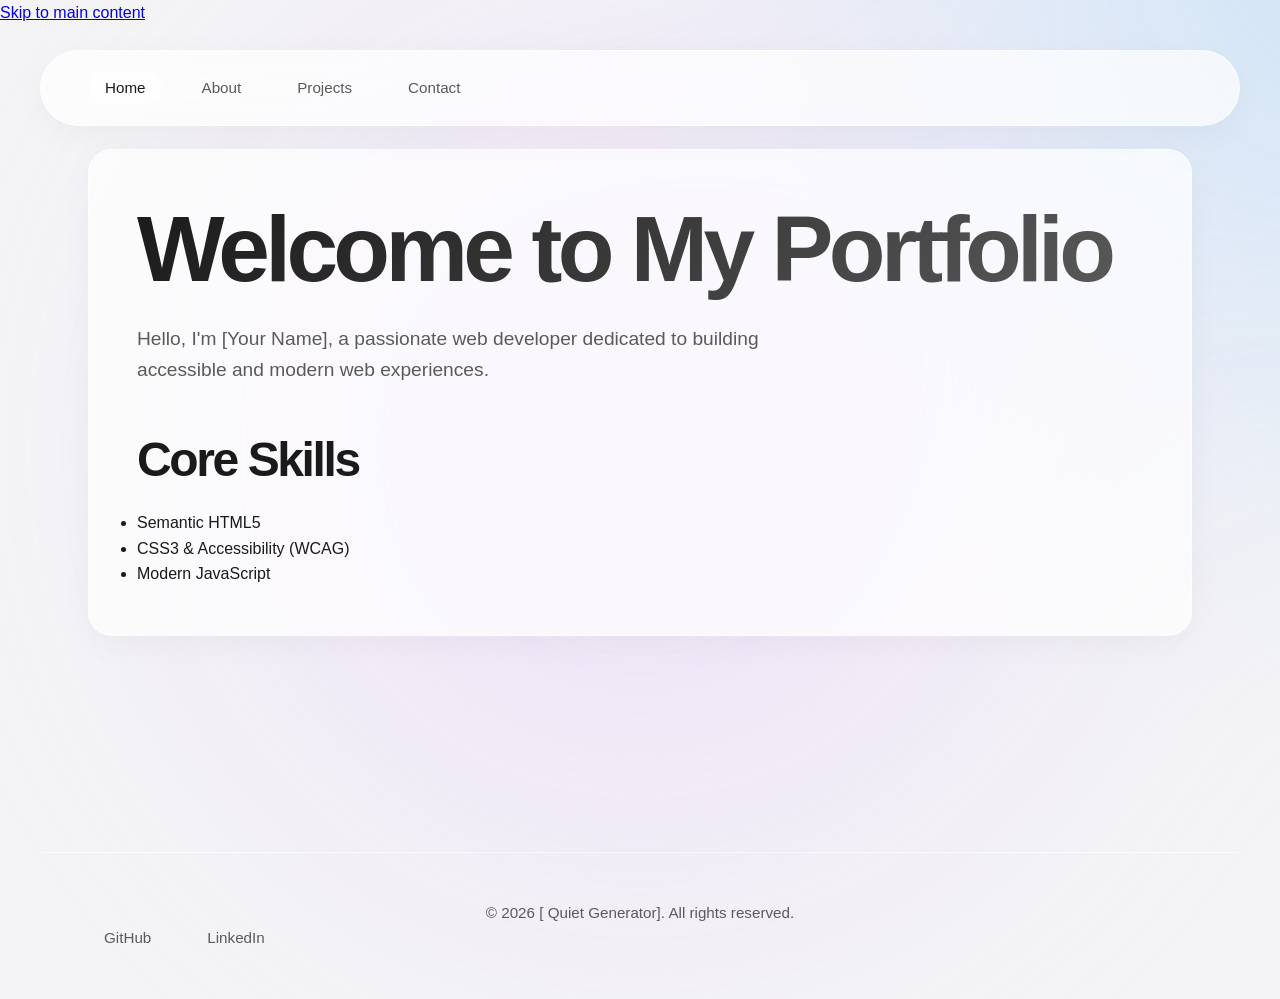
<file: index.html>
<!DOCTYPE html>
<html lang="en">

<head>
    <meta charset="UTF-8">
    <meta name="viewport" content="width=device-width, initial-scale=1.0">
    <meta name="description"
        content="Personal portfolio of [Your Name], showcasing web development projects and skills.">
    <title>Home | [Your Name] Portfolio</title>
    <link rel="stylesheet" href="styles.css">
</head>

<body>
    <a href="#main-content" class="skip-link">Skip to main content</a>

    <header role="banner">
        <nav aria-label="Main Navigation">
            <ul>
                <li><a href="index.html" aria-current="page">Home</a></li>
                <li><a href="about.html">About</a></li>
                <li><a href="projects.html">Projects</a></li>
                <li><a href="contact.html">Contact</a></li>
            </ul>
        </nav>
    </header>

    <main id="main-content" role="main">
        <article>
            <header>
                <h1>Welcome to My Portfolio</h1>
                <p>Hello, I'm [Your Name], a passionate web developer dedicated to building accessible and modern web
                    experiences.</p>
            </header>

            <section aria-labelledby="skills-heading">
                <h2 id="skills-heading">Core Skills</h2>
                <ul>
                    <li>Semantic HTML5</li>
                    <li>CSS3 &amp; Accessibility (WCAG)</li>
                    <li>Modern JavaScript</li>
                </ul>
            </section>
        </article>
    </main>

    <footer role="contentinfo">
        <p>&copy; 2026 [ Quiet Generator]. All rights reserved.</p>
        <nav aria-label="Footer Navigation">
            <ul>
                <li><a href="https://github.com" target="_blank" rel="noopener noreferrer"
                        aria-label="GitHub Profile">GitHub</a></li>
                <li><a href="https://linkedin.com" target="_blank" rel="noopener noreferrer"
                        aria-label="LinkedIn Profile">LinkedIn</a></li>
            </ul>
        </nav>
    </footer>
</body>

</html>
</file>
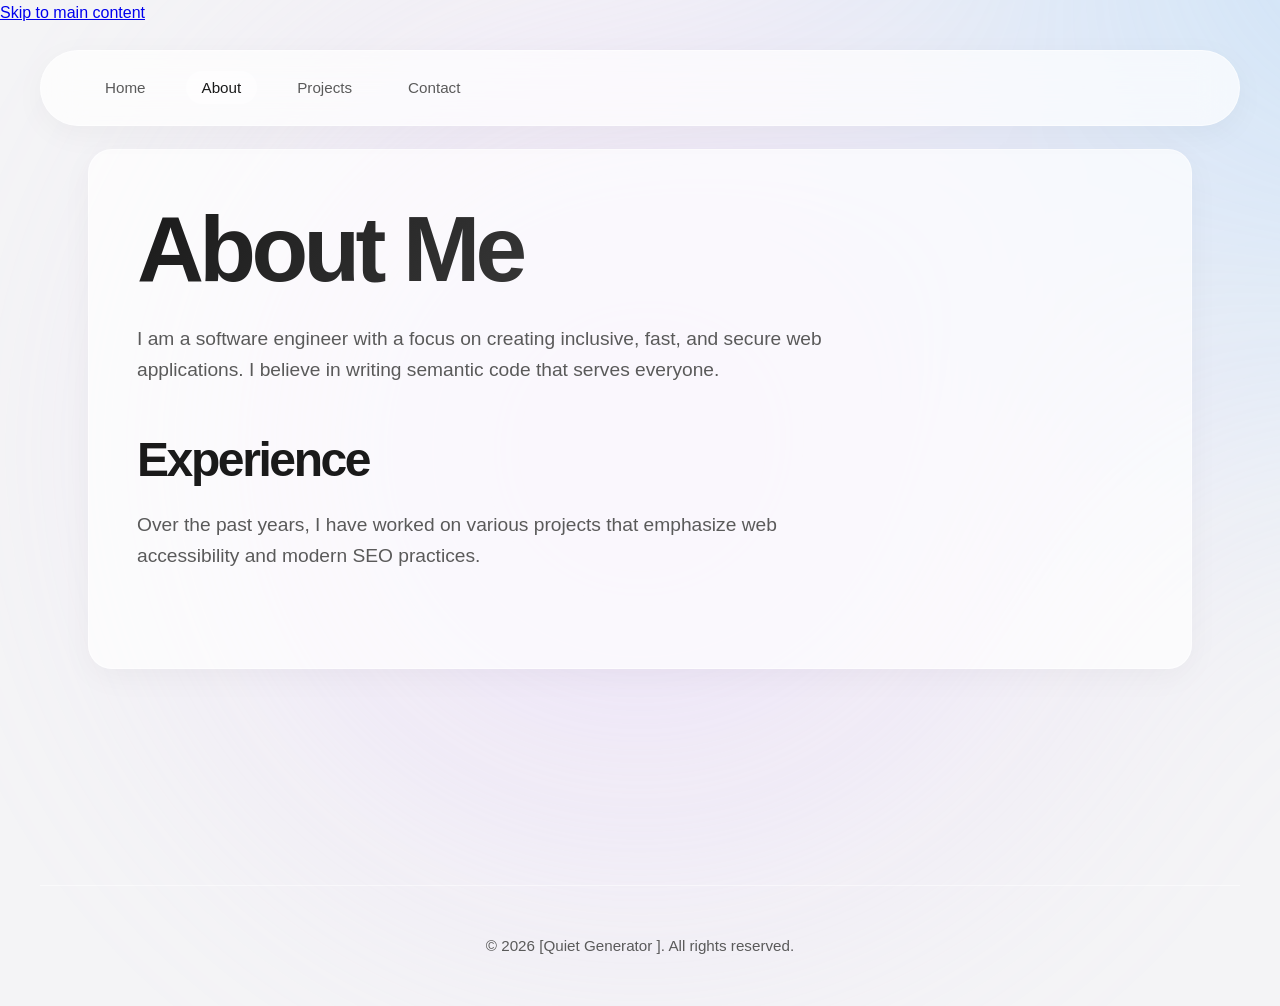
<file: about.html>
<!DOCTYPE html>
<html lang="en">

<head>
    <meta charset="UTF-8">
    <meta name="viewport" content="width=device-width, initial-scale=1.0">
    <meta name="description" content="Learn more about [Your Name], my background, and my journey in web development.">
    <title>About Me | [Your Name] Portfolio</title>
    <link rel="stylesheet" href="styles.css">
</head>

<body>
    <a href="#main-content" class="skip-link">Skip to main content</a>

    <header role="banner">
        <nav aria-label="Main Navigation">
            <ul>
                <li><a href="index.html">Home</a></li>
                <li><a href="about.html" aria-current="page">About</a></li>
                <li><a href="projects.html">Projects</a></li>
                <li><a href="contact.html">Contact</a></li>
            </ul>
        </nav>
    </header>

    <main id="main-content" role="main">
        <article>
            <h1>About Me</h1>
            <p>I am a software engineer with a focus on creating inclusive, fast, and secure web applications. I believe
                in writing semantic code that serves everyone.</p>

            <section aria-labelledby="experience-heading">
                <h2 id="experience-heading">Experience</h2>
                <p>Over the past years, I have worked on various projects that emphasize web accessibility and modern
                    SEO practices.</p>
            </section>
        </article>
    </main>

    <footer role="contentinfo">
        <p>&copy; 2026 [Quiet Generator ]. All rights reserved.</p>
    </footer>
</body>

</html>
</file>
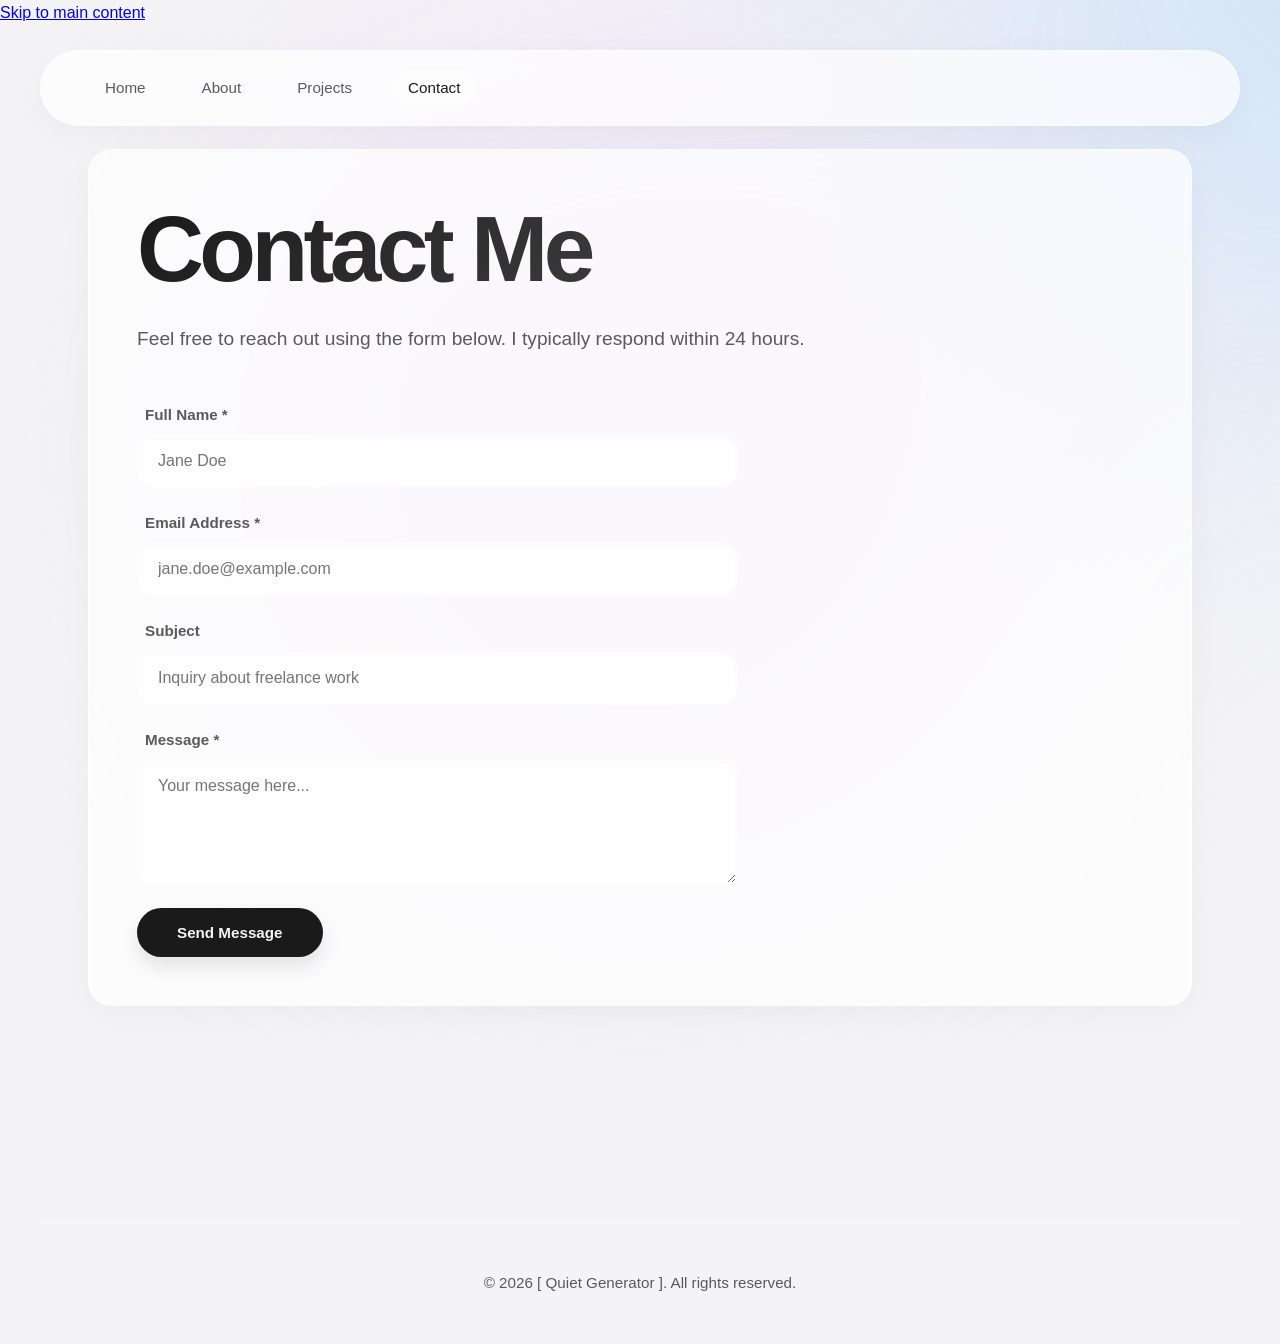
<file: contact.html>
<!DOCTYPE html>
<html lang="en">

<head>
    <meta charset="UTF-8">
    <meta name="viewport" content="width=device-width, initial-scale=1.0">
    <meta name="description" content="Get in touch with [Your Name] for collaboration or job opportunities.">
    <title>Contact | [Your Name] Portfolio</title>
    <link rel="stylesheet" href="styles.css">
</head>

<body>
    <a href="#main-content" class="skip-link">Skip to main content</a>

    <header role="banner">
        <nav aria-label="Main Navigation">
            <ul>
                <li><a href="index.html">Home</a></li>
                <li><a href="about.html">About</a></li>
                <li><a href="projects.html">Projects</a></li>
                <li><a href="contact.html" aria-current="page">Contact</a></li>
            </ul>
        </nav>
    </header>

    <main id="main-content" role="main">
        <article>
            <h1>Contact Me</h1>
            <p>Feel free to reach out using the form below. I typically respond within 24 hours.</p>

            <form action="/submit-form" method="POST" aria-labelledby="form-heading">
                <h2 id="form-heading" class="sr-only">Contact Form</h2>

                <div class="form-group">
                    <label for="name">Full Name <span aria-hidden="true" class="required-indicator">*</span></label>
                    <input type="text" id="name" name="name" required aria-required="true" placeholder="Jane Doe"
                        autocomplete="name">
                </div>

                <div class="form-group">
                    <label for="email">Email Address <span aria-hidden="true"
                            class="required-indicator">*</span></label>
                    <input type="email" id="email" name="email" required aria-required="true"
                        placeholder="jane.doe@example.com" autocomplete="email">
                </div>

                <div class="form-group">
                    <label for="subject">Subject</label>
                    <input type="text" id="subject" name="subject" placeholder="Inquiry about freelance work">
                </div>

                <div class="form-group">
                    <label for="message">Message <span aria-hidden="true" class="required-indicator">*</span></label>
                    <textarea id="message" name="message" rows="5" required aria-required="true"
                        placeholder="Your message here..."></textarea>
                </div>

                <button type="submit" aria-label="Send Message">Send Message</button>
            </form>
        </article>
    </main>

    <footer role="contentinfo">
        <p>&copy; 2026 [ Quiet Generator ]. All rights reserved.</p>
    </footer>
</body>

</html>
</file>
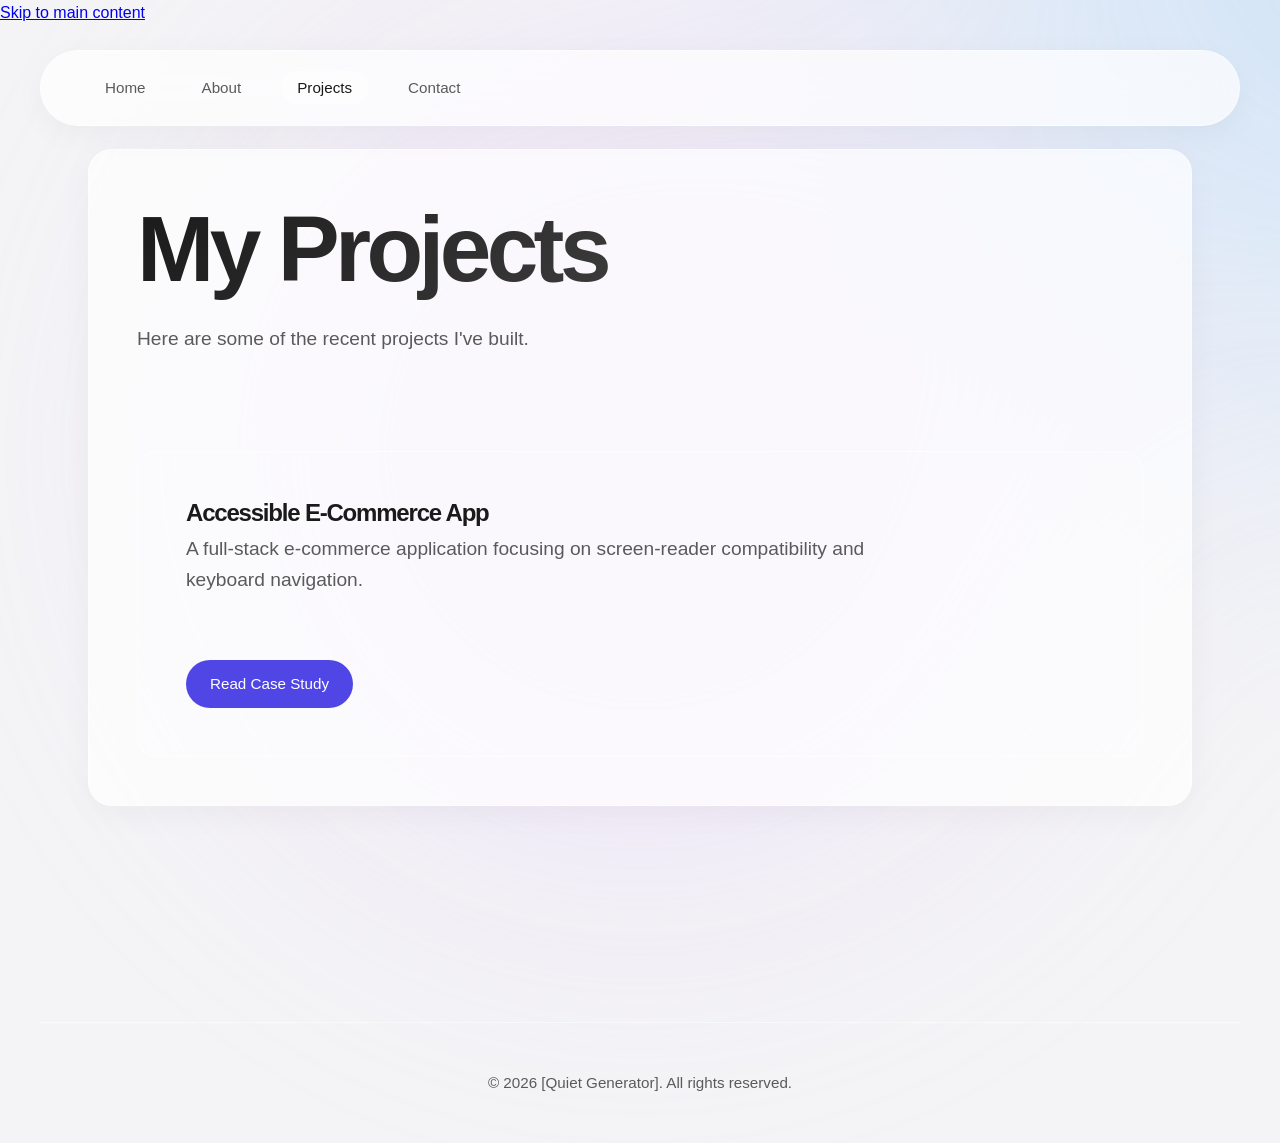
<file: projects.html>
<!DOCTYPE html>
<html lang="en">

<head>
    <meta charset="UTF-8">
    <meta name="viewport" content="width=device-width, initial-scale=1.0">
    <meta name="description" content="Explore the portfolio projects and case studies developed by [Your Name].">
    <title>Projects | [Your Name] Portfolio</title>
    <link rel="stylesheet" href="styles.css">
</head>

<body>
    <a href="#main-content" class="skip-link">Skip to main content</a>

    <header role="banner">
        <nav aria-label="Main Navigation">
            <ul>
                <li><a href="index.html">Home</a></li>
                <li><a href="about.html">About</a></li>
                <li><a href="projects.html" aria-current="page">Projects</a></li>
                <li><a href="contact.html">Contact</a></li>
            </ul>
        </nav>
    </header>

    <main id="main-content" role="main">
        <article>
            <h1>My Projects</h1>
            <p>Here are some of the recent projects I've built.</p>

            <section aria-labelledby="project1-heading">
                <article>
                    <h2 id="project1-heading">Accessible E-Commerce App</h2>
                    <p>A full-stack e-commerce application focusing on screen-reader compatibility and keyboard
                        navigation.</p>
                    <a href="#" aria-label="Read case study for Accessible E-Commerce App">Read Case Study</a>
                </article>
            </section>
        </article>
    </main>

    <footer role="contentinfo">
        <p>&copy; 2026 [Quiet Generator]. All rights reserved.</p>
    </footer>
</body>

</html>
</file>
<file: styles.css>
/* Premium Minimalist & Bento Box Architecture */
:root {
    --fs-h1: clamp(3rem, 6vw + 1rem, 6rem);
    --fs-h2: clamp(1.8rem, 4vw + 0.5rem, 3rem);
    --fs-p: clamp(1.05rem, 1.5vw + 0.5rem, 1.2rem);
    --fs-small: clamp(0.85rem, 1vw + 0.5rem, 0.95rem);

    --spacing-sm: clamp(1rem, 2vw, 1.5rem);
    --spacing-md: clamp(2rem, 4vw, 3rem);
    --spacing-lg: clamp(4rem, 8vw, 6rem);
    --max-width: 1200px;

    /* Light Theme Palette */
    --bg-color: #f4f4f6;
    --card-bg: rgba(255, 255, 255, 0.7);
    --card-border: rgba(255, 255, 255, 0.5);
    --text-primary: #1a1a1a;
    --text-secondary: #5a5a5a;
    --accent: #4f46e5;
    --accent-glow: rgba(79, 70, 229, 0.15);
    --shadow: 0 8px 32px rgba(0, 0, 0, 0.04);

    /* Mesh Gradient Colors */
    --mesh-1: #e0c3fc;
    --mesh-2: #8ec5fc;

    --transition-slow: 0.6s cubic-bezier(0.22, 1, 0.36, 1);
    --transition-fast: 0.3s cubic-bezier(0.22, 1, 0.36, 1);
}

@media (prefers-color-scheme: dark) {
    :root {
        --bg-color: #09090b;
        --card-bg: rgba(20, 20, 22, 0.6);
        --card-border: rgba(255, 255, 255, 0.05);
        --text-primary: #ffffff;
        --text-secondary: #a1a1aa;
        --accent: #818cf8;
        --accent-glow: rgba(129, 140, 248, 0.15);
        --shadow: 0 8px 32px rgba(0, 0, 0, 0.4);

        --mesh-1: #4c1d95;
        --mesh-2: #1e3a8a;
    }
}

*,
*::before,
*::after {
    box-sizing: border-box;
    margin: 0;
    padding: 0;
}

::selection {
    background: var(--accent);
    color: #fff;
}

html {
    scroll-behavior: smooth;
}

body {
    font-family: "Inter", -apple-system, BlinkMacSystemFont, "Segoe UI", Roboto, sans-serif;
    line-height: 1.6;
    color: var(--text-primary);
    background-color: var(--bg-color);
    -webkit-font-smoothing: antialiased;
    min-height: 100vh;
    display: grid;
    grid-template-rows: auto 1fr auto;
    overflow-x: hidden;
    position: relative;
}

/* Stunning Ambient Mesh Gradient Background */
body::before {
    content: '';
    position: fixed;
    top: -50%;
    left: -50%;
    width: 200%;
    height: 200%;
    background: radial-gradient(circle at 50% 50%, var(--mesh-1) 0%, transparent 40%),
        radial-gradient(circle at 80% 20%, var(--mesh-2) 0%, transparent 30%);
    opacity: 0.4;
    z-index: -1;
    filter: blur(100px);
    animation: slowSpin 30s linear infinite;
    pointer-events: none;
}

@keyframes slowSpin {
    0% {
        transform: rotate(0deg);
    }

    100% {
        transform: rotate(360deg);
    }
}

@keyframes slideUpFade {
    0% {
        opacity: 0;
        transform: translateY(30px) scale(0.98);
    }

    100% {
        opacity: 1;
        transform: translateY(0) scale(1);
    }
}

/* Base structural elements */
body>header,
main,
body>footer {
    width: 100%;
    max-width: var(--max-width);
    margin: 0 auto;
    padding: var(--spacing-sm) var(--spacing-md);
    animation: slideUpFade var(--transition-slow) forwards;
}

/* Glassmorphism Main Header */
body>header {
    margin-top: var(--spacing-sm);
    border-radius: 100px;
    background: var(--card-bg);
    backdrop-filter: blur(20px);
    -webkit-backdrop-filter: blur(20px);
    border: 1px solid var(--card-border);
    box-shadow: var(--shadow);
    display: flex;
    justify-content: space-between;
    align-items: center;
    position: sticky;
    top: var(--spacing-sm);
    z-index: 100;
}

nav ul {
    display: flex;
    gap: var(--spacing-sm);
    list-style: none;
}

nav a {
    color: var(--text-secondary);
    text-decoration: none;
    font-size: var(--fs-small);
    font-weight: 500;
    padding: 0.5rem 1rem;
    border-radius: 100px;
    transition: all var(--transition-fast);
}

nav a:hover,
nav a:focus-visible,
nav a[aria-current="page"] {
    color: var(--text-primary);
    background: var(--card-border);
}

/* Typography Enhancements */
h1,
h2,
h3 {
    font-weight: 700;
    letter-spacing: -0.05em;
    line-height: 1.1;
}

h1 {
    font-size: var(--fs-h1);
    margin-bottom: var(--spacing-sm);
    background: linear-gradient(135deg, var(--text-primary), var(--text-secondary));
    -webkit-background-clip: text;
    -webkit-text-fill-color: transparent;
}

h2 {
    font-size: var(--fs-h2);
    margin-bottom: var(--spacing-sm);
}

p {
    font-size: var(--fs-p);
    color: var(--text-secondary);
    max-width: 65ch;
    margin-bottom: var(--spacing-md);
}

/* Bento Box Grid for Main Layout */
main>article {
    background: var(--card-bg);
    backdrop-filter: blur(20px);
    border: 1px solid var(--card-border);
    border-radius: 24px;
    padding: var(--spacing-md);
    box-shadow: var(--shadow);
    margin-bottom: var(--spacing-lg);
}

/* Projects Bento Grid */
article>section[aria-labelledby="project1-heading"] {
    display: grid;
    grid-template-columns: repeat(auto-fit, minmax(280px, 1fr));
    gap: var(--spacing-md);
    margin-top: var(--spacing-lg);
}

article>section article {
    background: rgba(255, 255, 255, 0.03);
    border: 1px solid var(--card-border);
    padding: var(--spacing-md);
    border-radius: 20px;
    box-shadow: none;
    margin: 0;
    transition: all var(--transition-fast);
    position: relative;
    overflow: hidden;
}

article>section article:hover {
    transform: translateY(-5px);
    box-shadow: 0 20px 40px var(--accent-glow);
    border-color: var(--accent);
}

article>section article h2 {
    font-size: 1.5rem;
    margin-bottom: 0.5rem;
}

article>section article a {
    display: inline-flex;
    align-items: center;
    background: var(--accent);
    color: #fff;
    padding: 0.75rem 1.5rem;
    border-radius: 100px;
    text-decoration: none;
    font-size: var(--fs-small);
    font-weight: 500;
    margin-top: 1rem;
    transition: transform var(--transition-fast), box-shadow var(--transition-fast);
}

article>section article a:hover {
    transform: scale(1.05);
    box-shadow: 0 10px 20px var(--accent-glow);
}

/* Premium Form Design */
form {
    display: grid;
    gap: 1.5rem;
    max-width: 600px;
}

.form-group {
    display: flex;
    flex-direction: column;
}

label {
    font-size: var(--fs-small);
    font-weight: 600;
    color: var(--text-secondary);
    margin-bottom: 0.5rem;
    margin-left: 0.5rem;
}

input,
textarea {
    width: 100%;
    background: var(--card-bg);
    border: 1px solid var(--card-border);
    border-radius: 16px;
    color: var(--text-primary);
    font-family: inherit;
    font-size: 1rem;
    padding: 1rem 1.25rem;
    transition: all var(--transition-fast);
    box-shadow: inset 0 2px 4px rgba(0, 0, 0, 0.02);
}

input:focus,
textarea:focus {
    outline: none;
    border-color: var(--accent);
    box-shadow: 0 0 0 4px var(--accent-glow);
    background: transparent;
}

/* Primary Button */
button {
    justify-self: start;
    background: var(--text-primary);
    color: var(--bg-color);
    border: none;
    padding: 1rem 2.5rem;
    font-family: inherit;
    font-size: var(--fs-small);
    font-weight: 600;
    border-radius: 100px;
    cursor: pointer;
    transition: all var(--transition-fast);
    box-shadow: 0 10px 20px rgba(0, 0, 0, 0.1);
}

button:hover {
    transform: translateY(-2px);
    box-shadow: 0 15px 25px rgba(0, 0, 0, 0.2);
    opacity: 0.9;
}

/* Footer */
body>footer {
    text-align: center;
    border-top: 1px solid var(--card-border);
    padding-top: var(--spacing-md);
    padding-bottom: var(--spacing-md);
    margin-top: var(--spacing-lg);
}

body>footer p {
    margin: 0 auto;
    font-size: var(--fs-small);
}

/* Accessibility */
.sr-only {
    position: absolute;
    width: 1px;
    height: 1px;
    padding: 0;
    margin: -1px;
    overflow: hidden;
    clip: rect(0, 0, 0, 0);
    border: 0;
}

*:focus-visible {
    outline: 2px solid var(--accent);
    outline-offset: 4px;
}

/* Mobile Adjustments */
@media (max-width: 768px) {
    body>header {
        flex-direction: column;
        border-radius: 24px;
        padding: 1.5rem;
        gap: 1rem;
    }

    nav ul {
        flex-wrap: wrap;
        justify-content: center;
    }

    main>article {
        border-radius: 20px;
        padding: 1.5rem;
    }
}
</file>
